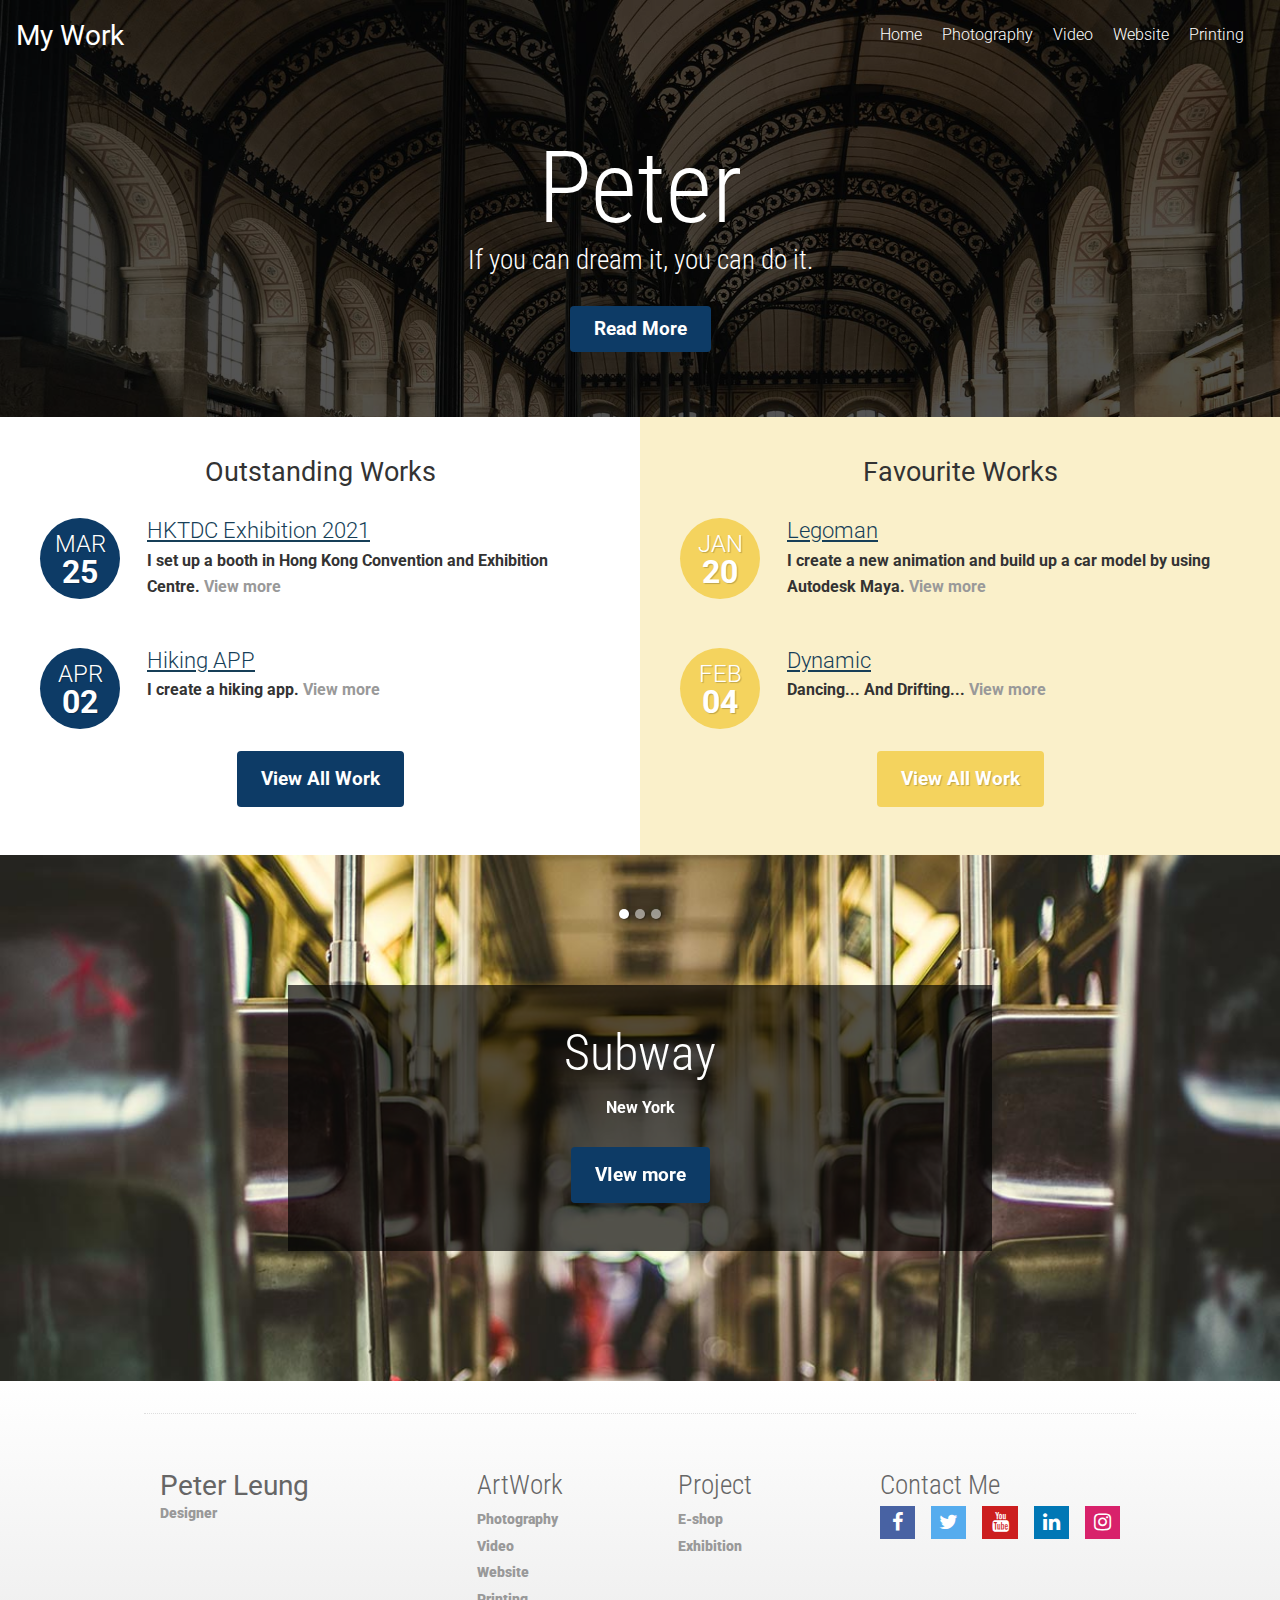
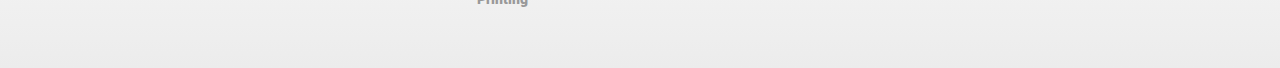
<file: index.html>
<!DOCTYPE html>
<html>
  <head>
    <meta charset="UTF-8" />
    <meta name="viewport" content="width=device-width, initial-scale=1" />
    <title>My Work</title>
    <link href="https://fonts.googleapis.com/css?family=Roboto+Condensed:300,300i,400,400i,700,700i|Roboto:100,300,400,400i,700,700i" rel="stylesheet" />
    <link href="https://maxcdn.bootstrapcdn.com/font-awesome/4.7.0/css/font-awesome.min.css" rel="stylesheet" integrity="sha384-wvfXpqpZZVQGK6TAh5PVlGOfQNHSoD2xbE+QkPxCAFlNEevoEH3Sl0sibVcOQVnN" crossorigin="anonymous" />
    <link rel="stylesheet" href="style.css" />
  </head>
  <body>
    <header class="site-header">
      <div class="container">
        <h1 class="myportfolio-logo-text float-left">
          <a href="#"><strong>My Work</a>
        </h1>
        <span class="js-search-trigger site-header__search-trigger"><i class="fa fa-search" aria-hidden="true"></i></span>
        <i class="site-header__menu-trigger fa fa-bars" aria-hidden="true"></i>
        <div class="site-header__menu group">
          <nav class="main-navigation">
            <ul>
              <li><a href="#">Home</a></li>
              <li><a href="#">Photography</a></li>
              <li><a href="#">Video</a></li>
              <li><a href="#">Website</a></li>
              <li><a href="#">Printing</a></li>
            </ul>
          </nav>
        </div>
      </div>
    </header>

    <div class="page-banner">
      <div class="page-banner__bg-image" style="background-image: url(images/library-hero.jpg);"></div>
      <div class="page-banner__content container t-center c-white">
        <h1 class="headline headline--large">Peter</h1>
        <h2 class="headline headline--small">If you can dream it, you can do it.</h2>
        <a href="/Users/admin/Desktop/interior-page.html" class="btn btn--medium btn--blue">Read More</a>
      </div>
    </div>

    <div class="full-width-split group">
      <div class="full-width-split__one">
        <div class="full-width-split__inner">
          <h2 class="headline headline--small-plus t-center">Outstanding Works</h2>

          <div class="event-summary">
            <a class="event-summary__date t-center" href="#">
              <span class="event-summary__month">Mar</span>
              <span class="event-summary__day">25</span>
            </a>
            <div class="event-summary__content">
              <h5 class="event-summary__title headline headline--tiny"><a href="#">HKTDC Exhibition 2021</a></h5>
              <p>I set up a booth in Hong Kong Convention and Exhibition Centre. <a href="#" class="nu gray">View more</a></p>
            </div>
          </div>
          <div class="event-summary">
            <a class="event-summary__date t-center" href="#">
              <span class="event-summary__month">Apr</span>
              <span class="event-summary__day">02</span>
            </a>
            <div class="event-summary__content">
              <h5 class="event-summary__title headline headline--tiny"><a href="#">Hiking APP</a></h5>
              <p>I create a hiking app. <a href="#" class="nu gray">View more</a></p>
            </div>
          </div>

          <p class="t-center no-margin"><a href="#" class="btn btn--blue">View All Work</a></p>
        </div>
      </div>
      <div class="full-width-split__two">
        <div class="full-width-split__inner">
          <h2 class="headline headline--small-plus t-center">Favourite Works</h2>

          <div class="event-summary">
            <a class="event-summary__date event-summary__date--beige t-center" href="#">
              <span class="event-summary__month">Jan</span>
              <span class="event-summary__day">20</span>
            </a>
            <div class="event-summary__content">
              <h5 class="event-summary__title headline headline--tiny"><a href="#">Legoman</a></h5>
              <p>I create a new animation and build up a car model by using Autodesk Maya. <a href="#" class="nu gray">View more</a></p>
            </div>
          </div>
          <div class="event-summary">
            <a class="event-summary__date event-summary__date--beige t-center" href="#">
              <span class="event-summary__month">Feb</span>
              <span class="event-summary__day">04</span>
            </a>
            <div class="event-summary__content">
              <h5 class="event-summary__title headline headline--tiny"><a href="#">Dynamic</a></h5>
              <p>Dancing... And Drifting... <a href="#" class="nu gray">View more</a></p>
            </div>
          </div>

          <p class="t-center no-margin"><a href="#" class="btn btn--yellow">View All Work</a></p>
        </div>
      </div>
    </div>

    <div class="hero-slider">
      <div data-glide-el="track" class="glide__track">
        <div class="glide__slides">
          <div class="hero-slider__slide" style="background-image: url(images/bus.jpg);">
            <div class="hero-slider__interior container">
              <div class="hero-slider__overlay">
                <h2 class="headline headline--medium t-center">Subway</h2>
                <p class="t-center">New York</p>
                <p class="t-center no-margin"><a href="#" class="btn btn--blue">VIew more</a></p>
              </div>
            </div>
          </div>
          <div class="hero-slider__slide" style="background-image: url(images/apples.jpg);">
            <div class="hero-slider__interior container">
              <div class="hero-slider__overlay">
                <h2 class="headline headline--medium t-center">An Apple a Day</h2>
                <p class="t-center">Apple Day</p>
                <p class="t-center no-margin"><a href="#" class="btn btn--blue">View more</a></p>
              </div>
            </div>
          </div>
          <div class="hero-slider__slide" style="background-image: url(images/bread.jpg);">
            <div class="hero-slider__interior container">
              <div class="hero-slider__overlay">
                <h2 class="headline headline--medium t-center">Bread</h2>
                <p class="t-center">Food</p>
                <p class="t-center no-margin"><a href="#" class="btn btn--blue">View more</a></p>
              </div>
            </div>
          </div>
        </div>
        <div class="slider__bullets glide__bullets" data-glide-el="controls[nav]"></div>
      </div>
    </div>

    <footer class="site-footer">
      <div class="site-footer__inner container container--narrow">
        <div class="group">
          <div class="site-footer__col-one">
            <h1 class="myportfolio-logo-text myportfolio-logo-text--alt-color">
              <a href="#"><strong>Peter Leung</a>
            </h1>
            <p><a class="site-footer__link" href="#">Designer</a></p>
          </div>

          <div class="site-footer__col-two-three-group">
            <div class="site-footer__col-two">
              <h3 class="headline headline--small">ArtWork</h3>
              <nav class="nav-list">
                <ul>
                  <li><a href="#">Photography</a></li>
                  <li><a href="#">Video</a></li>
                  <li><a href="#">Website</a></li>
                  <li><a href="#">Printing</a></li>
                </ul>
              </nav>
            </div>

            <div class="site-footer__col-three">
              <h3 class="headline headline--small">Project</h3>
              <nav class="nav-list">
                <ul>
                  <li><a href="#">E-shop</a></li>
                  <li><a href="#">Exhibition</a></li>
                </ul>
              </nav>
            </div>
          </div>

          <div class="site-footer__col-four">
            <h3 class="headline headline--small">Contact Me</h3>
            <nav>
              <ul class="min-list social-icons-list group">
                <li>
                  <a href="#" class="social-color-facebook"><i class="fa fa-facebook" aria-hidden="true"></i></a>
                </li>
                <li>
                  <a href="#" class="social-color-twitter"><i class="fa fa-twitter" aria-hidden="true"></i></a>
                </li>
                <li>
                  <a href="#" class="social-color-youtube"><i class="fa fa-youtube" aria-hidden="true"></i></a>
                </li>
                <li>
                  <a href="#" class="social-color-linkedin"><i class="fa fa-linkedin" aria-hidden="true"></i></a>
                </li>
                <li>
                  <a href="#" class="social-color-instagram"><i class="fa fa-instagram" aria-hidden="true"></i></a>
                </li>
              </ul>
            </nav>
          </div>
        </div>
      </div>
    </footer>

    <script src="js/scripts-bundled.js"></script>
  </body>
</html>
</file>
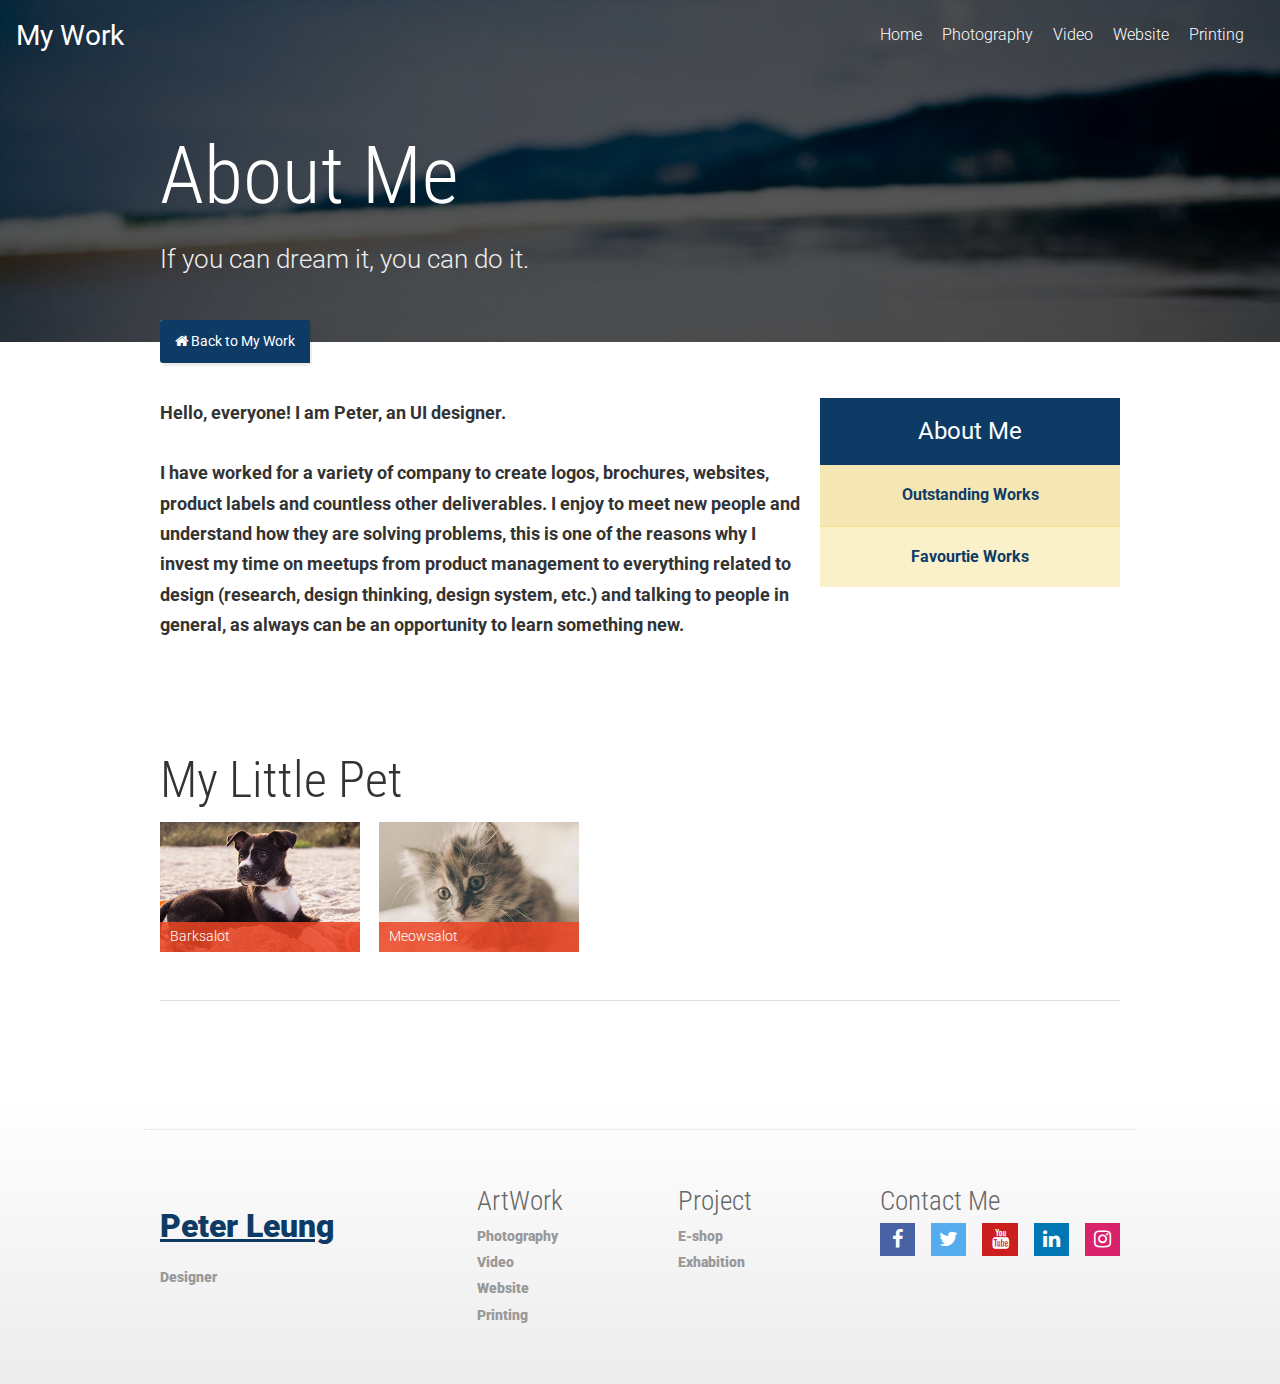
<file: interior-page.html>
<!doctype html>
<html>
<head>
  <meta charset="UTF-8">
  <meta name="viewport" content="width=device-width, initial-scale=1">
  <title>About Me</title>
  <link href="https://fonts.googleapis.com/css?family=Roboto+Condensed:300,300i,400,400i,700,700i|Roboto:100,300,400,400i,700,700i" rel="stylesheet">
  <link href="https://maxcdn.bootstrapcdn.com/font-awesome/4.7.0/css/font-awesome.min.css" rel="stylesheet" integrity="sha384-wvfXpqpZZVQGK6TAh5PVlGOfQNHSoD2xbE+QkPxCAFlNEevoEH3Sl0sibVcOQVnN" crossorigin="anonymous">
  <link rel="stylesheet" href="style.css"/>
</head>
<body>
  
  <header class="site-header">
    <div class="container">
      <h1 class="myportfolio-logo-text float-left">
        <a href="/Users/admin/Desktop/index.html"><strong>My Work</a>
      </h1>
      <span class="js-search-trigger site-header__search-trigger"><i class="fa fa-search" aria-hidden="true"></i></span>
      <i class="site-header__menu-trigger fa fa-bars" aria-hidden="true"></i>
      <div class="site-header__menu group">
        <nav class="main-navigation">
          <ul>
            <li><a href="#">Home</a></li>
            <li><a href="#">Photography</a></li>
            <li><a href="#">Video</a></li>
            <li><a href="#">Website</a></li>
            <li><a href="#">Printing</a></li>
          </ul>
        </nav>
      </div>
    </div>
  </header>

  <div class="page-banner">
    <div class="page-banner__bg-image" style="background-image: url(images/ocean.jpg);"></div>
    <div class="page-banner__content container container--narrow">
      <h1 class="page-banner__title">About Me</h1>
      <div class="page-banner__intro">
        <p>If you can dream it, you can do it.</p>
      </div>
    </div>  
  </div>

  <div class="container container--narrow page-section">

    <div class="metabox metabox--position-up metabox--with-home-link">
      <p><a class="metabox__blog-home-link" href="/Users/admin/Desktop/index.html"><i class="fa fa-home" aria-hidden="true"></i> Back to My Work</a></p>
    </div>
    
    <div class="page-links">
      <h2 class="page-links__title"><a href="#">About Me</a></h2>
      <ul class="min-list">
        <li class="current_page_item"><a href="#">Outstanding Works</a></li>
        <li><a href="#">Favourtie Works </a></li>
      </ul>
    </div>

    <div class="generic-content">
      <p>Hello, everyone! I am Peter, an UI designer.</p>
      <p>I have worked for a variety of company to create logos, brochures, websites, product labels and countless other deliverables. I enjoy to meet new people and understand how they are solving problems, this is one of the reasons why I invest my time on meetups from product management to everything related to design (research, design thinking, design system, etc.) and talking to people in general, as always can be an opportunity to learn something new.</p>
    </div>
  </div>

  <div class="page-section page-section--white">

   <div class="container container--narrow">
      <h2 class="headline headline--medium">My Little Pet</h2>

      <ul class="professor-cards">
       <li class="professor-card__list-item">
       <a href="#" class="professor-card">
           <img class="professor-card__image" src="images/barksalot.jpg">
           <span class="professor-card__name">Barksalot</span>
         </a>
       </li>
       <li class="professor-card__list-item">
       <a href="#" class="professor-card">
           <img class="professor-card__image" src="images/meowsalot.jpg">
           <span class="professor-card__name">Meowsalot</span>
         </a>
       </li>
     </ul>
     <hr class="section-break">

    <div class="row group generic-content">
    </div>
    </div>

  </div>

</div>

<footer class="site-footer">
  <div class="site-footer__inner container container--narrow">
    <div class="group">
      <div class="site-footer__col-one">
        <h1 class="school-logo-text school-logo-text--alt-color">
          <a href="#"><strong>Peter Leung</a>
        </h1>
        <p><a class="site-footer__link" href="#">Designer</a></p>
      </div>

      <div class="site-footer__col-two-three-group">
        <div class="site-footer__col-two">
          <h3 class="headline headline--small">ArtWork</h3>
          <nav class="nav-list">
            <ul>
              <li><a href="#">Photography</a></li>
              <li><a href="#">Video</a></li>
              <li><a href="#">Website</a></li>
              <li><a href="#">Printing</a></li>
            </ul>
          </nav>
        </div>

        <div class="site-footer__col-three">
          <h3 class="headline headline--small">Project</h3>
          <nav class="nav-list">
            <ul>
              <li><a href="#">E-shop</a></li>
              <li><a href="#">Exhabition</a></li>
            </ul>
          </nav>
        </div>
      </div>

      <div class="site-footer__col-four">
        <h3 class="headline headline--small">Contact Me</h3>
        <nav>
          <ul class="min-list social-icons-list group">
            <li>
              <a href="#" class="social-color-facebook"><i class="fa fa-facebook" aria-hidden="true"></i></a>
            </li>
            <li>
              <a href="#" class="social-color-twitter"><i class="fa fa-twitter" aria-hidden="true"></i></a>
            </li>
            <li>
              <a href="#" class="social-color-youtube"><i class="fa fa-youtube" aria-hidden="true"></i></a>
            </li>
            <li>
              <a href="#" class="social-color-linkedin"><i class="fa fa-linkedin" aria-hidden="true"></i></a>
            </li>
            <li>
              <a href="#" class="social-color-instagram"><i class="fa fa-instagram" aria-hidden="true"></i></a>
            </li>
          </ul>
        </nav>
      </div>
    </div>
  </div>
</footer>
  
  <script src="js/scripts-bundled.js"></script>
</body>
</html>
</file>
<file: style.css>
/* 3rd party packages */
/*! normalize.css v8.0.1 | MIT License | github.com/necolas/normalize.css */
/* Document
   ========================================================================== */
/**
 * 1. Correct the line height in all browsers.
 * 2. Prevent adjustments of font size after orientation changes in iOS.
 */
html {
  line-height: 1.15; /* 1 */
  -webkit-text-size-adjust: 100%; /* 2 */
}
/* Sections
   ========================================================================== */
/**
 * Remove the margin in all browsers.
 */
body {
  margin: 0;
}
/**
 * Render the `main` element consistently in IE.
 */
main {
  display: block;
}
/**
 * Correct the font size and margin on `h1` elements within `section` and
 * `article` contexts in Chrome, Firefox, and Safari.
 */
h1 {
  font-size: 2em;
  margin: 0.67em 0;
}
/* Grouping content
   ========================================================================== */
/**
 * 1. Add the correct box sizing in Firefox.
 * 2. Show the overflow in Edge and IE.
 */
hr {
  box-sizing: content-box; /* 1 */
  height: 0; /* 1 */
  overflow: visible; /* 2 */
}
/**
 * 1. Correct the inheritance and scaling of font size in all browsers.
 * 2. Correct the odd `em` font sizing in all browsers.
 */
pre {
  font-family: monospace, monospace; /* 1 */
  font-size: 1em; /* 2 */
}
/* Text-level semantics
   ========================================================================== */
/**
 * Remove the gray background on active links in IE 10.
 */
a {
  background-color: transparent;
}
/**
 * 1. Remove the bottom border in Chrome 57-
 * 2. Add the correct text decoration in Chrome, Edge, IE, Opera, and Safari.
 */
abbr[title] {
  border-bottom: none; /* 1 */
  text-decoration: underline; /* 2 */
  -webkit-text-decoration: underline dotted;
          text-decoration: underline dotted; /* 2 */
}
/**
 * Add the correct font weight in Chrome, Edge, and Safari.
 */
b,
strong {
  font-weight: bolder;
}
/**
 * 1. Correct the inheritance and scaling of font size in all browsers.
 * 2. Correct the odd `em` font sizing in all browsers.
 */
code,
kbd,
samp {
  font-family: monospace, monospace; /* 1 */
  font-size: 1em; /* 2 */
}
/**
 * Add the correct font size in all browsers.
 */
small {
  font-size: 80%;
}
/**
 * Prevent `sub` and `sup` elements from affecting the line height in
 * all browsers.
 */
sub,
sup {
  font-size: 75%;
  line-height: 0;
  position: relative;
  vertical-align: baseline;
}
sub {
  bottom: -0.25em;
}
sup {
  top: -0.5em;
}
/* Embedded content
   ========================================================================== */
/**
 * Remove the border on images inside links in IE 10.
 */
img {
  border-style: none;
}
/* Forms
   ========================================================================== */
/**
 * 1. Change the font styles in all browsers.
 * 2. Remove the margin in Firefox and Safari.
 */
button,
input,
optgroup,
select,
textarea {
  font-family: inherit; /* 1 */
  font-size: 100%; /* 1 */
  line-height: 1.15; /* 1 */
  margin: 0; /* 2 */
}
/**
 * Show the overflow in IE.
 * 1. Show the overflow in Edge.
 */
button,
input { /* 1 */
  overflow: visible;
}
/**
 * Remove the inheritance of text transform in Edge, Firefox, and IE.
 * 1. Remove the inheritance of text transform in Firefox.
 */
button,
select { /* 1 */
  text-transform: none;
}
/**
 * Correct the inability to style clickable types in iOS and Safari.
 */
button,
[type="button"],
[type="reset"],
[type="submit"] {
  -webkit-appearance: button;
}
/**
 * Remove the inner border and padding in Firefox.
 */
button::-moz-focus-inner,
[type="button"]::-moz-focus-inner,
[type="reset"]::-moz-focus-inner,
[type="submit"]::-moz-focus-inner {
  border-style: none;
  padding: 0;
}
/**
 * Restore the focus styles unset by the previous rule.
 */
button:-moz-focusring,
[type="button"]:-moz-focusring,
[type="reset"]:-moz-focusring,
[type="submit"]:-moz-focusring {
  outline: 1px dotted ButtonText;
}
/**
 * Correct the padding in Firefox.
 */
fieldset {
  padding: 0.35em 0.75em 0.625em;
}
/**
 * 1. Correct the text wrapping in Edge and IE.
 * 2. Correct the color inheritance from `fieldset` elements in IE.
 * 3. Remove the padding so developers are not caught out when they zero out
 *    `fieldset` elements in all browsers.
 */
legend {
  box-sizing: border-box; /* 1 */
  color: inherit; /* 2 */
  display: table; /* 1 */
  max-width: 100%; /* 1 */
  padding: 0; /* 3 */
  white-space: normal; /* 1 */
}
/**
 * Add the correct vertical alignment in Chrome, Firefox, and Opera.
 */
progress {
  vertical-align: baseline;
}
/**
 * Remove the default vertical scrollbar in IE 10+.
 */
textarea {
  overflow: auto;
}
/**
 * 1. Add the correct box sizing in IE 10.
 * 2. Remove the padding in IE 10.
 */
[type="checkbox"],
[type="radio"] {
  box-sizing: border-box; /* 1 */
  padding: 0; /* 2 */
}
/**
 * Correct the cursor style of increment and decrement buttons in Chrome.
 */
[type="number"]::-webkit-inner-spin-button,
[type="number"]::-webkit-outer-spin-button {
  height: auto;
}
/**
 * 1. Correct the odd appearance in Chrome and Safari.
 * 2. Correct the outline style in Safari.
 */
[type="search"] {
  -webkit-appearance: textfield; /* 1 */
  outline-offset: -2px; /* 2 */
}
/**
 * Remove the inner padding in Chrome and Safari on macOS.
 */
[type="search"]::-webkit-search-decoration {
  -webkit-appearance: none;
}
/**
 * 1. Correct the inability to style clickable types in iOS and Safari.
 * 2. Change font properties to `inherit` in Safari.
 */
::-webkit-file-upload-button {
  -webkit-appearance: button; /* 1 */
  font: inherit; /* 2 */
}
/* Interactive
   ========================================================================== */
/*
 * Add the correct display in Edge, IE 10+, and Firefox.
 */
details {
  display: block;
}
/*
 * Add the correct display in all browsers.
 */
summary {
  display: list-item;
}
/* Misc
   ========================================================================== */
/**
 * Add the correct display in IE 10+.
 */
template {
  display: none;
}
/**
 * Add the correct display in IE 10.
 */
[hidden] {
  display: none;
}
.glide{position:relative;width:100%;box-sizing:border-box}
.glide *{box-sizing:inherit}
.glide__track{overflow:hidden}
.glide__slides{position:relative;width:100%;list-style:none;-webkit-backface-visibility:hidden;backface-visibility:hidden;transform-style:preserve-3d;touch-action:pan-Y;overflow:hidden;padding:0;white-space:nowrap;display:flex;flex-wrap:nowrap;will-change:transform}
.glide__slides--dragging{-webkit-user-select:none;-moz-user-select:none;-ms-user-select:none;user-select:none}
.glide__slide{width:100%;height:100%;flex-shrink:0;white-space:normal;-webkit-user-select:none;-moz-user-select:none;-ms-user-select:none;user-select:none;-webkit-touch-callout:none;-webkit-tap-highlight-color:transparent}
.glide__slide a{-webkit-user-select:none;user-select:none;-webkit-user-drag:none;-moz-user-select:none;-ms-user-select:none}
.glide__arrows{-webkit-touch-callout:none;-webkit-user-select:none;-moz-user-select:none;-ms-user-select:none;user-select:none}
.glide__bullets{-webkit-touch-callout:none;-webkit-user-select:none;-moz-user-select:none;-ms-user-select:none;user-select:none}
.glide--rtl{direction:rtl}
/* SASS and Global'ish Stuff */
body {
  color: #333;
  font-family: 'Roboto', sans-serif;
  overflow-x: hidden;
  position: relative;
}
img {
  max-width: 100%;
  height: auto;
}
a {
  color: #0D3B66;
}
a:hover {
  text-decoration: none;
}
p, ul, ol {
  margin: 0 0 1.65em 0;
}
p, li {
  line-height: 1.65;
}
.container {
  max-width: 1300px;
  margin: 0 auto;
  padding: 0 16px;
  position: relative;
}
.container--narrow {
  max-width: 960px;
}
.section-break {
  border: none;
  border-top: 1px solid #DDD;
  margin: 2.5rem 0;
}
.min-list {
  padding: 0;
  margin: 0;
}
.min-list li {
  list-style: none;
}
.p-top-small {padding-top: 1rem}
.p-top-large {padding-top: 1.6rem}
.p-bottom-large {padding-bottom: 1.6rem}
@media (min-width: 530px) {
  .p-top-large {padding-top: 3.5rem}
  .p-bottom-large {padding-bottom: 3.5rem}
  }
.no-margin {margin: 0}
.nu {text-decoration: none}
.nu:hover {text-decoration: underline}
.t-left {text-align: left}
.t-right {text-align: right}
.t-center {text-align: center}
.t-small {font-size: .85rem}
.float-left {float: left}
.float-right {float: right}
.push-right {margin-right: 20px}
.container:before,
.container:after,
.group:before,
.group:after {
  content: " ";
  display: table;
}
.container:after,
.group:after {
  clear: both;
}
.hide {
  display: none;
}
/* BEM Blocks */
.remove-favorite {
  display: inline-block;
  transition: all .3s;
  color: #999;
  font-size: .9rem;
  cursor: pointer;
  padding: 4px 6px;
  border-radius: 3px;
}
.remove-favorite:hover {
  background-color: #DEDEDE;
}
.page-section {
  padding-top: 1.6rem;
  padding-bottom: 1.6rem;
}
@media (min-width: 530px) {
.page-section {
    padding-top: 3.5rem;
    padding-bottom: 3.5rem
}
  }
.page-section--white {
    background-color: #FFF;
  }
.page-section--beige {
    background-color: #FAF0CA;
  }
.page-section p:last-of-type {
    margin-bottom: 0;
  }
.myportfolio-logo-text {
  position: relative;
  z-index: 20;
  margin: 0;
  font-size: 1.75rem;
  font-weight: 100;
}
.myportfolio-logo-text strong {
  font-weight: 400;
}
.myportfolio-logo-text a {
  color: #FFF;
  text-decoration: none;
}
.myportfolio-logo-text--alt-color a {
  color: #666;
}
.myportfolio-logo-text--alt-color a:hover {
    color: #0D3B66;
    text-decoration: underline;
  }
@-webkit-keyframes spin {
  0% {
    transform: rotate(0deg);
  }
  100% {
    transform: rotate(360deg);
  }
}
@keyframes spin {
  0% {
    transform: rotate(0deg);
  }
  100% {
    transform: rotate(360deg);
  }
}
.spinner-loader {
  margin-top: 45px;
  border-radius: 50%;
  width: 24px;
  height: 24px;
  border: 0.25rem solid rgba(0, 0, 0, 0.2);
  border-top-color: black;
  -webkit-animation: spin 1s infinite linear;
          animation: spin 1s infinite linear;
}
.c-orange {color: #F95738}
.c-blue {color: #0D3B66}
.c-white {color: #FFF}
.c-dark {color: #333}
.gray {color: #999999}
.search-trigger {
  display: none;
  color: #FFF;
  position: relative;
  cursor: pointer;
  top: 1px;
  margin-left: 20px;
}
@media (min-width: 960px) {
.search-trigger {
    display: inline-block;
    top: 6px
}
  }
.search-trigger:hover {
  opacity: .65;
}
.social-icons-list {
  display: flex;
  margin: 0 -8px;
}
.social-icons-list li {
  flex: 1;
  margin: 0 8px;
}
.social-icons-list li a {
  display: block;
  text-align: center;
  color: #FFF;
  font-size: 1.25rem;
}
.social-icons-list li a:hover {
  opacity: .75;
}
.social-color-facebook {background-color: #4862a3}
.social-color-twitter {background-color: #55acee}
.social-color-youtube {background-color: #cc1e1f}
.social-color-linkedin {background-color: #0077b5}
.social-color-instagram {background-color: #d8226b}
.nav-list ul {
  padding: 0;
  margin: 0;
}
.nav-list li {
  list-style: none;
}
.nav-list a {
  font-size: .9rem;
  color: #999;
  text-decoration: none;
}
.nav-list a:hover {
  color: #0D3B66;
  text-decoration: underline;
}
.one-half,
.one-third,
.one-fourth,
.one-fifth,
.one-sixth {
  padding-bottom: 1.6rem;
}
@media (min-width: 960px) {
  .row {
    margin-right: -50px;
  }

  .one-half,
  .one-third,
  .two-thirds,
  .one-fourth,
  .one-fifth,
  .one-sixth {
    padding-bottom: 0;
    float: left;
    box-sizing: border-box;
    padding-right: 50px;
  }

  .two-thirds {width: 66.66%;}
  .one-half {width: 50%}
  .one-third {width: 33.33%}
  .one-quarter {width: 25%}
  .one-fifth {width: 20%}
  .one-sixth {width: 16.66%}
  }
/* Make Top WP Admin Bar Fixed on Mobile */
@media screen and (max-width: 600px) {
  #wpadminbar {
    position: fixed;
  }
}
/* Seach Form */
.search-form {
  background-color: #DEDEDE;
  padding: 20px;
  text-align: center;
}
.search-form label {
  display: block;
}
.search-form-row {
  display: flex;
}
.search-form .s {
  min-width: 20px;
  flex-basis: auto;
  flex-grow: 1;
  border: none;
  font-family: 'Roboto', sans-serif;
  padding: 10px;
}
@media (min-width: 530px) {
.search-form .s {
    font-size: 1.4rem
}
  }
.search-submit {
  color: #FFF;
  border: none;
  border-radius: 4px;
  outline: none;
  background-color: #0D3B66;
  font-family: 'Roboto', sans-serif;
  padding: 0 20px;
  margin-left: 10px;
}
.note-limit-message {
  visibility: hidden;
  opacity: 0;
  transition: all .3s ease-out;
  color: #c32929;
  font-weight: bold;
}
.note-limit-message.active {
  visibility: visible;
  opacity: 1;
}
/* Like Box */
.generic-content .like-box {
  float: right;
  font-size: 1rem;
  background-color: #EDEDED;
  box-shadow: 1px 1px 1px rgba(0, 0, 0, .25);
  color: red;
  padding: 10px 10px 10px 25px;
  border-radius: 4px;
  cursor: pointer;
  margin: 0 0 30px 30px;
  position: relative;
}
.generic-content .like-box:hover {
  background-color: #DEDEDE;
}
.like-count {
  padding-left: 10px;
}
.like-box .fa-heart-o {
  transition: all .35s ease-out;
  position: absolute;
  left: 10px;
}
.like-box .fa-heart {
  left: 10px;
  transition: all .4s ease-out;
  position: absolute;
  visibility: hidden;
  transform: scale(.2);
  opacity: 0;
}
.like-box[data-exists="yes"] .fa-heart {
  transform: scale(1);
  visibility: visible;
  opacity: 1;
}
.like-box[data-exists="yes"] .fa-heart-o {
  visibility: hidden;
  opacity: 0;
}
/* Customize Login Screen */
body.login .button-primary {
  background-color: #F95738;
  border-color: rgb(224, 84, 56);
  text-shadow: 0 -1px 1px rgb(212, 82, 56),1px 0 1px rgb(212, 82, 56),0 1px 1px rgb(212, 82, 56),-1px 0 1px rgb(212, 82, 56);
  box-shadow: 0 1px 0 rgb(199, 80, 56);
}
body.login .button-primary:hover,
body.login .button-primary:active,
body.login .button-primary:focus {
  background-color: rgb(232, 85, 56);
  border-color: rgb(212, 82, 56);
  text-shadow: 0 -1px 1px rgb(199, 80, 56),1px 0 1px rgb(199, 80, 56),0 1px 1px rgb(199, 80, 56),-1px 0 1px rgb(199, 80, 56);
  box-shadow: 0 1px 0 rgb(186, 78, 56);
}
body.login {
  background-color: #FAF0CA;
}
.login h1 a {
  color: #0D3B66;
  font-size: 30px;
  font-weight: 300;
  background-image: none;
  width: auto;
  height: auto;
  text-indent: 0;
}
.btn {
  display: inline-block;
  cursor: pointer;
  border-radius: 4px;
  overflow: hidden;
  text-decoration: none;
  color: #FFF;
  font-size: 1.19rem;
  padding: 12px 24px;
  border: none;
  outline: none;
}
.btn--small {
    font-size: .88rem;
    padding: 7px 13px;
    font-weight: 300;
  }
.btn--with-photo {
    padding-left: 40px;
    position: relative;
  }
.btn--orange {
    background-color: #EE964B;
  }
.btn--orange:hover {
    background: linear-gradient(#EE964B, rgb(235, 109, 0));
  }
.btn--dark-orange {
    background-color: #F95738;
  }
.btn--dark-orange:hover {
    background: linear-gradient(#F95738, rgb(204, 34, 0));
  }
.btn--blue {
    background-color: #0D3B66;
  }
.btn--blue:hover {
    background: linear-gradient(rgb(13, 80, 143), #0D3B66);
  }
.btn--yellow {
    background-color: #F4D35E;
    text-shadow: 1px 1px 1px rgba(0, 0, 0, .22);
  }
.btn--yellow:hover {
    background: linear-gradient(#F4D35E, rgb(240, 188, 0));
  }
.btn--beige {
    background-color: #FAF0CA;
    color: #173f58;
  }
.btn--beige:hover {
    background-color: #F4D35E;
  }
.btn--gray {
    background-color: #222;
  }
.btn--white {
    background-color: #FFF;
    color: #173f58;
  }
.btn--white:hover {
    background-color: #DDD;
  }
.btn--large {
    font-size: 1.3rem;
    padding: 16px 34px;
    border-radius: 7px;
  }
@media (min-width: 530px) {
.btn--large {
      font-size: 1.9rem
  }
  }
.btn--inactive {
    background-color: transparent;
    cursor: default;
    color: #333;
  }
/* My Notes */
.edit-note,
.delete-note,
.submit-note {
  font-size: 0.9rem;
  background-color: #eee;
  padding: 8px 16px;
  display: inline-block;
  margin-right: 7px;
  border-radius: 4px;
  cursor: pointer;
}
.submit-note {
  color: #fff;
  border: none;
  background-color: #F95738;
  line-height: 1.65;
}
.submit-note:hover {
  background-color: rgb(235, 77, 45);
}
@media (min-width: 635px) {
.edit-note,
.delete-note {
    position: relative;
    top: -12px
}
  }
.edit-note:hover,
.delete-note:hover {
  background-color: #ddd;
}
.delete-note {
  color: red;
}
.update-note {
  visibility: hidden;
}
.update-note--visible {
  visibility: visible;
}
.note-title-field {
  width: 40%;
  font-size: 1.85rem;
  font-family: "Roboto Condensed", sans-serif;
  font-weight: 300;
  color: #0D3B66;
  border: 1px solid transparent;
  padding: 7px;
  outline: none;
  position: relative;
  top: 1px;
}
@media (max-width: 400px) {
.note-title-field {
    width: 100%
}
  }
@media (min-width: 635px) {
.note-title-field {
    width: 65%;
    font-size: 3.125rem
}
  }
.note-body-field {
  color: #333;
  font-family: "Roboto", sans-serif;
  resize: none;
  display: block;
  width: 100%;
  line-height: 1.65;
  font-size: 1.15rem;
  padding: 7px;
  border: 1px solid transparent;
  height: 175px;
  outline: none;
}
.note-active-field {
  border: 1px solid #ddd;
  -webkit-animation: pulseBorder 0.75s alternate infinite;
          animation: pulseBorder 0.75s alternate infinite;
}
@-webkit-keyframes pulseBorder {
  0% {
    border: 1px solid #fff;
  }

  100% {
    border: 1px solid #ccc;
  }
}
@keyframes pulseBorder {
  0% {
    border: 1px solid #fff;
  }

  100% {
    border: 1px solid #ccc;
  }
}
/* Create Note */
.create-note {
  background-color: #ddd;
  padding: 20px;
  margin-bottom: 20px;
}
.new-note-title {
  width: 100%;
  padding: 10px;
  font-family: "Roboto", sans-serif;
  border: none;
  margin-bottom: 10px;
  font-size: 1.15rem;
  box-sizing: border-box;
}
.new-note-body {
  width: 100%;
  box-sizing: border-box;
  resize: none;
  padding: 10px;
  font-family: "Roboto", sans-serif;
  border: none;
  margin-bottom: 10px;
  height: 170px;
  font-size: 1.15rem;
  line-height: 1.65;
}
/* Reveal and Hide Fade Transitions */
#my-notes {
  position: relative;
}
#my-notes li {
  transition: all 0.4s ease-out;
  opacity: 1;
}
#my-notes li.fade-out {
  height: 0px !important;
  overflow: hidden !important;
  padding: 0 !important;
  margin: 0 !important;
  opacity: 0.5;
}
#my-notes li.fade-in-calc {
  padding: 0 !important;
  margin: 0 !important;
  border: none !important;
  position: absolute;
  left: 0;
  right: 0;
  opacity: 0;
}
.site-header {
  z-index: 3;
  position: absolute;
  top: 0;
  left: 0;
  right: 0;
  padding: 20px 0;
}
.site-header__avatar {
    position: absolute;
    top: 0;
    left: 0;
  }
.site-header__avatar img {
    display: block;
    width: 30px;
    height: 30px;
  }
.site-header__menu {
    visibility: hidden;
    position: absolute;
    background-color: rgba(13, 55, 94, 0.89);
    left: 0;
    right: 0;
    top: -20px;
    padding-top: 58px;
    opacity: 0;
    transform: translateY(-20%);
    transition: opacity .3s ease-out, visibility .3s ease-out, transform .3s ease-out;
    padding-bottom: 20px;
  }
.site-header__menu--active {
      opacity: 1;
      transform: translateY(0);
      visibility: visible;
    }
@media (min-width: 960px) {
.site-header__menu {
      visibility: visible;
      opacity: 1;
      transform: translateY(0) scale(1);
      position: static;
      background-color: transparent;
      float: right;
      padding-top: 0;
      padding-bottom: 0;
      top: 0
  }
  }
.site-header__search-trigger {
    cursor: pointer;
    color: #FFF;
    font-size: 1.2rem;
    position: absolute;
    top: 6px;
    right: 16px;
  }
@media (min-width: 530px) {
.site-header__search-trigger {
      top: 4px;
      font-size: 1.4rem
  }
  }
@media (min-width: 960px) {
.site-header__search-trigger {
      display: none
  }
  }
.site-header__menu-trigger {
    color: #FFF;
    cursor: pointer;
    font-size: 1.2rem;
    position: absolute;
    z-index: 10;
    top: 7px;
    right: 46px;
  }
@media (min-width: 530px) {
.site-header__menu-trigger {
      top: 5px;
      font-size: 1.4rem
  }
  }
@media (min-width: 960px) {
.site-header__menu-trigger {
      display: none
  }
  }
.site-header__util {
    padding: 0 0 0 20px;
  }
@media (min-width: 960px) {
.site-header__util {
      padding: 0;
      float: right
  }
  }
.site-header__btn {
    margin-right: 20px;
  }
@media (min-width: 960px) {
.site-header__btn {
      float: left
  }
  }
.site-header .btn--with-photo {
    margin-right: 0;
  }
.site-footer {
  padding: 2rem 0 3.5rem 0;
  background-image: linear-gradient(#FFF, #ECECEC);
}
.site-footer p {
    font-size: .9rem;
  }
.site-footer .headline {
    color: #666;
    margin-bottom: .33rem;
  }
.site-footer__link {
    color: #999;
    text-decoration: none;
  }
.site-footer__link:hover {
    color: #0D3B66;
    text-decoration: underline;
  }
.site-footer__inner {
    border-top: 1px dotted #DEDEDE;
    padding-top: 3.5rem;
  }
.site-footer__col-one {
    text-align: center;
  }
@media (min-width: 960px) {
.site-footer__col-one {
      text-align: left;
      width: 33%;
      float: left
  }
  }
.site-footer__col-two-three-group {
    text-align: center;
    width: 85%;
    margin: 0 auto;
  }
@media (min-width: 960px) {
.site-footer__col-two-three-group {
      text-align: left;
      float: left;
      width: 42%;
      margin: 0
  }
  }
.site-footer__col-two {
    width: 50%;
    float: left;
  }
.site-footer__col-three {
    width: 50%;
    float: left;
  }
.site-footer__col-four {
    padding-top: 20px;
    width: 85%;
    margin: 0 auto;
    clear: both;
    text-align: center;
  }
@media (min-width: 960px) {
.site-footer__col-four {
      padding-top: 0;
      margin: 0;
      clear: none;
      text-align: left;
      width: 25%;
      float: right
  }
  }
.main-navigation {
  padding-top: 2px;
}
.main-navigation ul {
    padding: 0;
    margin: 0;
  }
.main-navigation ul:before,
  .main-navigation ul:after {
    content: " ";
    display: table;
  }
.main-navigation ul:after {
    clear: both;
  }
@media (min-width: 960px) {
.main-navigation {
    float: left;
    margin-right: 20px
}
  }
.main-navigation li {
  list-style: none;
}
@media (min-width: 960px) {
.main-navigation li {
    float: left;
    padding-left: 20px
}
  }
.main-navigation a {
  display: block;
  padding: 10px 20px;
  color: #FFF;
  text-decoration: none;
  font-weight: 300;
}
@media (min-width: 960px) {
.main-navigation a {
    display: inline-block;
    padding: 0
}
  }
.main-navigation .current-menu-item a,
.main-navigation a:hover {
  color: #FAF0CA;
}
.page-banner {
  background-color: #000;
  padding: 80px 0 40px 0;
  position: relative;
}
@media (min-width: 530px) {
.page-banner {
    padding: 130px 0 60px 0
}
  }
.page-banner__content {
    position: relative;
    z-index: 2;
  }
.page-banner__title {
    font-family: 'Roboto Condensed', sans-serif;
    font-weight: 300;
    font-size: 3.6rem;
    margin: 0 0 1rem 0;
    color: #FFF;
  }
@media (min-width: 530px) {
.page-banner__title {
      font-size: 5rem
  }
  }
.page-banner__bg-image {
    opacity: .33;
    background-size: cover;
    position: absolute;
    top: 0;
    bottom: 0;
    left: 0;
    right: 0;
  }
.page-banner__intro {
    font-weight: 300;
    font-size: 1.2rem;
    line-height: 1.3;
    color: #EDEDED;
  }
@media (min-width: 530px) {
.page-banner__intro {
      font-size: 1.65rem
  }
  }
.page-banner__intro p {
    margin: 0;
  }
.hero-slider {
  position: relative;
}
.hero-slider div {
    outline: none;
  }
.hero-slider__interior {
    padding-top: 60px;
    padding-bottom: 60px;
  }
@media (min-width: 960px) {
.hero-slider__interior {
      padding-top: 130px;
      padding-bottom: 130px
  }
  }
.hero-slider__slide {
    background-size: cover;
    background-repeat: no-repeat;
  }
.hero-slider__overlay {
    margin: 0 auto;
    background-color: rgba(0, 0, 0, 0.68);
    padding: 40px;
    color: #fff;
  }
@media (min-width: 960px) {
.hero-slider__overlay {
      width: 50%
  }
  }
.slick-dots {
  z-index: 100;
  position: absolute;
  left: 0;
  right: 0;
  padding: 0;
  margin: 0;
  text-align: center;
  top: 15px;
}
@media (min-width: 960px) {
.slick-dots {
    top: 50px
}
  }
.slick-dots li {
    list-style: none;
    display: inline;
  }
.slick-dots li button {
    display: inline-block;
    text-indent: -9999px;
    font-size: 0;
    line-height: 0;
    width: 10px;
    height: 10px;
    background-color: rgba(255, 255, 255, 0.5);
    box-shadow: 1px 1px 1px rgba(0, 0, 0, 0.25);
    border-radius: 50%;
    border: none;
    margin: 0 4px;
    padding: 0;
    outline: none;
    transition: background-color 0.3s ease-out;
    cursor: pointer;
  }
.slick-dots .slick-active button {
    background-color: #fff;
  }
/* GlideJS */
.glide__bullets {
  z-index: 100;
  position: absolute;
  left: 0;
  right: 0;
  padding: 0;
  margin: 0;
  text-align: center;
  top: 15px;
}
@media (min-width: 960px) {
.glide__bullets {
    top: 50px
}
  }
.glide__bullets button {
    display: inline-block;
    text-indent: -9999px;
    font-size: 0;
    line-height: 0;
    width: 10px;
    height: 10px;
    background-color: rgba(255, 255, 255, 0.5);
    box-shadow: 1px 1px 1px rgba(0, 0, 0, 0.25);
    border-radius: 50%;
    border: none;
    margin: 0 3px;
    padding: 0;
    outline: none;
    transition: background-color 0.3s ease-out;
    cursor: pointer;
  }
.glide__bullets button.glide__bullet--active {
    background-color: #fff;
  }
.search-overlay {
  overflow-y: auto;
  overflow-x: hidden;
  z-index: 110;
  position: fixed;
  top: 0;
  left: 0;
  right: 0;
  bottom: 0;
  background-color: rgba(255, 255, 255, .96);
  visibility: hidden;
  opacity: 0;
  transform: scale(1.09);
  transition: opacity .3s, transform .3s, visibility .3s;
  box-sizing: border-box;
}
.search-overlay p {
    padding-top: 15px;
  }
.search-overlay .event-summary p {
    padding-top: 0;
  }
.search-overlay .event-summary {
    margin-bottom: 0;
    margin-top: 20px;
  }
body.admin-bar .search-overlay {
    top: 32px;
  }
.search-overlay__top {
    background-color: rgba(0, 0, 0, .12);
  }
.search-overlay__icon {
    margin-right: 10px;
    font-size: 1.8rem;
    color: #F95738;
  }
@media (min-width: 960px) {
.search-overlay__icon {
      font-size: 2.5rem
  }
  }
.search-overlay--active {
    visibility: visible;
    opacity: 1;
    transform: scale(1);
  }
.search-overlay__section-title {
    margin: 30px 0 1px 0;
    font-weight: 400;
    color: #0D3B66;
    font-size: 2rem;
    padding: 15px 0;
    border-bottom: 1px solid #CCC;
  }
.search-overlay__close {
    position: absolute;
    top: 13px;
    right: 16px;
    font-size: 2.1rem;
    cursor: pointer;
    transition: all .3s;
    background-color: #FFF;
    color: #F95738;
    line-height: .7;
  }
@media (min-width: 530px) {
.search-overlay__close {
      top: 18px;
      font-size: 2.1rem
  }
  }
@media (min-width: 960px) {
.search-overlay__close {
      top: 26px;
      font-size: 2.8rem
  }
  }
.search-overlay__close:hover {
    opacity: 1;
  }
.search-overlay .one-half {
    padding-bottom: 0;
  }
.search-term {
  width: 75%;
  box-sizing: border-box;
  border: none;
  padding: 15px 0;
  margin: 0;
  background-color: transparent;
  font-size: 1rem;
  font-weight: 300;
  outline: none;
  color: #F95738;

}
@media (min-width: 530px) {
.search-term {
    font-size: 1.5rem

}
  }
@media (min-width: 960px) {
.search-term {
    width: 80%;
    font-size: 3rem

}
  }
.body-no-scroll {
  overflow: hidden;
}
.professor-cards {
  margin: 0;
  padding: 0;
}
.search-overlay .professor-cards {
    padding-top: 21px;
  }
.professor-card {
  position: relative;
  display: inline-block;
  width: 200px;
  margin-right: 15px;
  background-color: #F95738;
  overflow: hidden;
}
.search-overlay .professor-card {
    width: 180px;
  }
.professor-card__image {
    display: block;
    transition: opacity .3s ease-out, transform .3s ease-out;
  }
.professor-card:hover .professor-card__image {
    opacity: .80;
    transform: scale(1.1) rotate(4deg);
  }
.professor-card__name {
    font-weight: 300;
    font-size: .9rem;
    position: absolute;
    bottom: 0;
    color: #FFF;
    left: 0;
    right: 0;
    padding: 3px 10px;
    background-color: rgba(236, 68, 34, 0.85);
  }
.professor-card:hover .professor-card__name {
    background-color: rgba(213, 62, 32, 0.85);
  }
.professor-card__list-item {
    display: inline-block;
    list-style: none;
  }
.headline {
  margin: 0;
  font-family: 'Roboto Condensed', sans-serif;
  font-weight: 300;

}
.headline--large {
    font-size: 3.6rem;
  }
@media (min-width: 530px) {
.headline--large {
      font-size: 6.25rem
  }
  }
.headline--large-medium {
    font-size: 5rem;
    margin: 0 0 1rem 0;
  }
.headline--medium {
    font-size: 1.9rem;
    margin-bottom: .75rem;
  }
@media (min-width: 530px) {
.headline--medium {
      font-size: 3.125rem
  }
  }
.headline--small-plus {
    font-family: 'Roboto', sans-serif;
    font-size: 1.6875rem;
    font-weight: 400;
    margin-bottom: 1.9rem;
  }
.headline--small {
    font-size: 1.2rem;
    margin-bottom: 1.9rem;
  }
@media (min-width: 530px) {
.headline--small {
      font-size: 1.6875rem
  }
  }
.headline--smaller {
    font-size: 1.5rem;
  }
.headline--tiny {
    font-family: 'Roboto', sans-serif;
    font-size: 1.3875rem;
    margin-bottom: .25rem;
  }
.headline--post-title a {
    color: #0D3B66;
    text-decoration: none;
  }
.headline--post-title a:hover {
    text-decoration: underline;
  }
.generic-content p, .generic-content li {
    font-size: 1.15rem;
  }
.generic-content blockquote, .generic-content blockquote p {
    font-size: 1.5rem;
    font-style: italic;
  }
.generic-content h1, .generic-content h2, .generic-content h3, .generic-content h4, .generic-content h5, .generic-content h6 {
    font-family: 'Roboto Condensed', sans-serif;
    font-weight: 300;
    margin-top: 0;
    margin-bottom: 1rem;
  }
.generic-content h1 {font-size: 3.6rem}
.generic-content h2 {font-size: 3.1rem}
.generic-content h3 {font-size: 2.6rem}
.generic-content h4 {font-size: 2.1rem}
.generic-content h5 {font-size: 1.6rem}
.generic-content h6 {font-size: 1.15rem}
@media (min-width: 530px) {
    .generic-content h1 {font-size: 6.25rem}
    .generic-content h2 {font-size: 5rem}
    .generic-content h3 {font-size: 3.125rem}
    .generic-content h4 {font-size: 2.4rem}
    .generic-content h5 {font-size: 1.9rem}
    .generic-content h6 {font-size: 1.15rem}
  }
@media (min-width: 960px) {
.full-width-split {
    display: flex
}
  }
.full-width-split__one {
    flex: 1;
    padding: 1.6rem 16px;
  }
@media (min-width: 960px) {
.full-width-split__one {
      padding: 40px
  }
  }
@media (min-width: 960px) {
.full-width-split__one .full-width-split__inner {
        float: right
    }
  }
.full-width-split__two {
    flex: 1;
    background-color: #FAF0CA;
    padding: 1.6rem 16px;
  }
@media (min-width: 960px) {
.full-width-split__two {
      padding: 40px
  }
  }
@media (min-width: 1350px) {
.full-width-split__inner {
      width: 610px
  }
    }
.event-summary {
  position: relative;
  padding-left: 107px;
  min-height: 77px;
  padding-bottom: 1px;
  margin-bottom: 20px;
}
.event-summary__title a {
    color: #173f58;
  }
.event-summary__date {
    text-decoration: none;
    display: block;
    top: 0;
    left: 0;
    position: absolute;
    padding: 14px 0 11px 0;
    color: #FFF;
    border-radius: 50%;
    background-color: #0D3B66;
    width: 80px;
    line-height: 1;
    transition: opacity .33s;
    text-shadow: 1px 1px 1px rgba(0, 0, 0, .22);
  }
.event-summary__date:hover {
    opacity: .75;
  }
.event-summary__date--beige {
    background-color: #F4D35E;
  }
.event-summary__month {
    display: block;
    font-size: 1.5rem;
    font-weight: 300;
    text-transform: uppercase;
  }
.event-summary__day {
    display: block;
    font-size: 2.02rem;
    font-weight: 700;
  }
.page-links {
  position: relative;
  z-index: 1;
  background-color: #FAF0CA;
  margin: 0 0 40px 0;
}
@media (min-width: 767px) {
.page-links {
    margin: 0 0 40px 20px;
    width: 300px;
    float: right
}
  }
.page-links__title {
    margin: 0;
    font-weight: normal;
    text-align: center;
    padding: 20px 0;
    background-color: #0D3B66;
    color: #FFF;

  }
.page-links__title a {
        color: #FFF;
        text-decoration: none;
        background-color: #0D3B66;
      }
.page-links li {
    border-top: 1px solid rgb(244, 223, 138);
  }
.page-links li:first-child {
    border-top: none;
  }
.page-links__active,
  .page-links .current_page_item {
    text-align: center;
    background-color: rgb(244, 231, 180);
    color: #0D3B66;
    font-weight: bold;
  }
.page-links li a {
    display: block;
    text-align: center;
    padding: 17px 10px;
    text-decoration: none;
    color: #0D3B66;
    transition: all .3s;
  }
.page-links li a:hover {
    color: rgb(13, 51, 87);
    background-color: rgb(238, 225, 170);
  }
.acf-map {
width: 100%;
height: 400px;
border: #ccc solid 1px;
margin: 20px 0;
}
/* fixes potential theme css conflict */
.acf-map img {
 max-width: inherit !important;
}
.link-list li {
    padding: 1rem 0;
    font-size: 1.5rem;
    border-bottom: 1px dotted #DEDEDE;
  }
.search-overlay .link-list li {
      font-size: 1.3rem;
    }
.link-list li:last-child {
    border-bottom: none;
  }
.link-list a {
    color: #F95738;
  }
.metabox {
  background-color: #FAF0CA;
  border-radius: 3px;
  padding: 10px 15px;
  display: inline-block;
  margin-bottom: 30px;
  box-shadow: 2px 2px 1px rgba(0, 0, 0, .07);

}
.metabox--position-up {
    position: absolute;
    top: 0;
    transform: translateY(-50%);
  }
.metabox--with-home-link {
    padding: 0;
  }
.metabox__main {
    padding: 10px 15px 10px 11px;
  }
.metabox p {
    margin: 0;
    font-size: .9rem;
    color: rgb(168, 146, 56);
  }
.metabox a {
    color: rgb(168, 146, 56);
    text-decoration: none;
    font-weight: bold;
  }
.metabox a:hover {
    text-decoration: underline;
  }
.metabox .metabox__blog-home-link {
    background-color: #0D3B66;
    color: #FFF;
    display: inline-block;
    padding: 10px 15px;
    border-radius: 3px 0 0 3px;
    font-weight: normal;
  }
.metabox .metabox__blog-home-link:hover {
    text-decoration: none;
    background-color: rgb(11, 47, 81);
  }
.post-item {
  border-bottom: 1px dotted #DEDEDE;
  padding-bottom: 1.7rem;
  margin-bottom: 1.7rem;
}
.post-item:last-of-type {
    border-bottom: none;
    margin-bottom: 0;
  }
</file>
